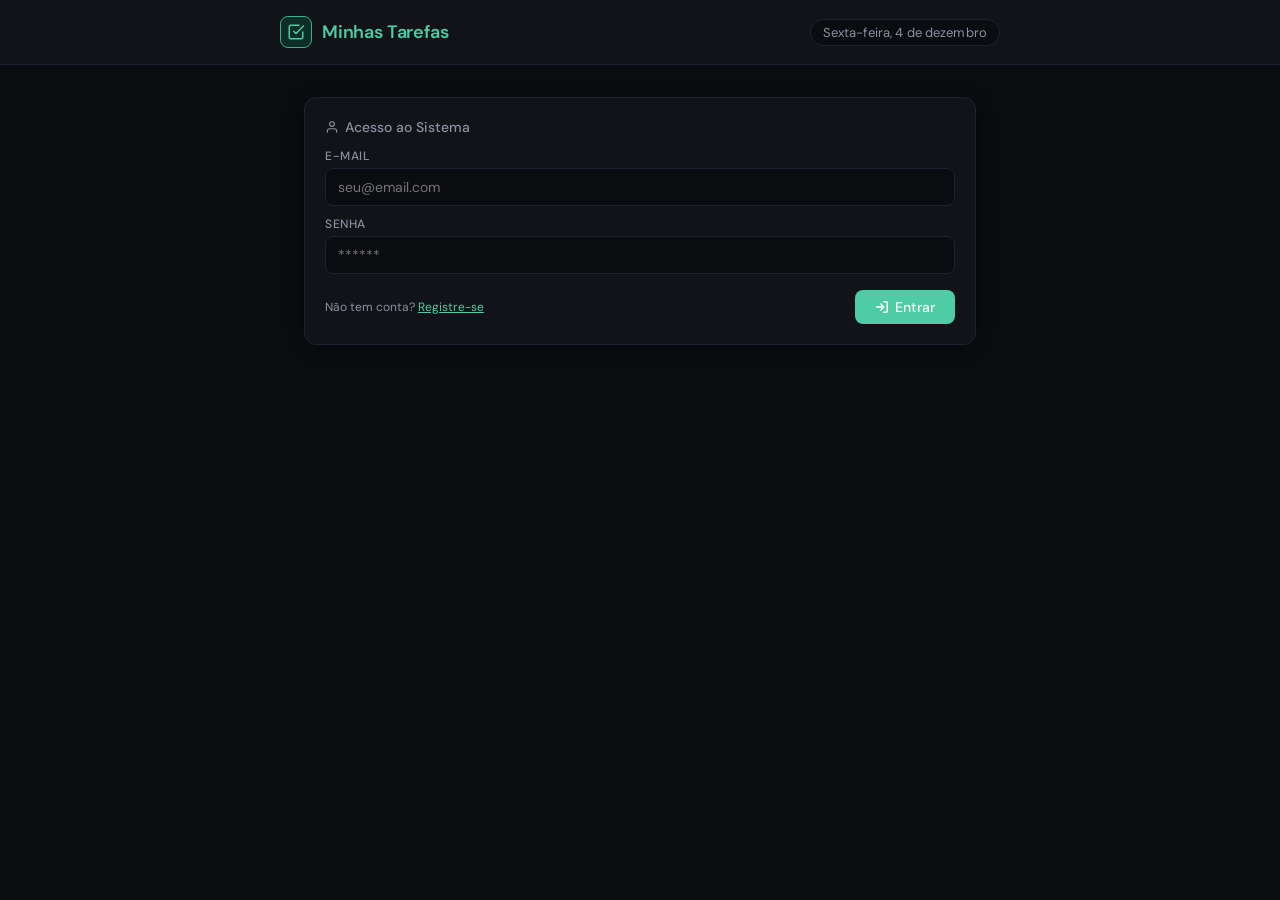
<file: src/main/resources/static/index.html>
<!DOCTYPE html>
<html lang="pt-BR">

<head>
  <meta charset="UTF-8" />
  <meta name="viewport" content="width=device-width, initial-scale=1.0" />
  <title>Minhas Tarefas</title>
  <link
    href="https://fonts.googleapis.com/css2?family=DM+Sans:wght@300;400;500;600&family=DM+Mono:wght@400;500&display=swap"
    rel="stylesheet" />
  <link rel="stylesheet" href="css/styles.css" />
</head>

<body>

  <header>
    <div class="header-inner">
      <div class="logo">
        <div class="logo-icon">
          <svg width="18" height="18" viewBox="0 0 24 24" fill="none" stroke="var(--accent)" stroke-width="2"
            stroke-linecap="round" stroke-linejoin="round">
            <path d="M9 11l3 3L22 4M21 12v7a2 2 0 01-2 2H5a2 2 0 01-2-2V5a2 2 0 012-2h11" />
          </svg>
        </div>
        Minhas Tarefas
      </div>
      <div class="header-right" style="display: flex; gap: 8px; align-items: center;">
        <span class="date-badge" id="header-date"></span>
      </div>
    </div>
  </header>

  <main>

    <section id="auth-section" class="add-form">
      <h3>
        <svg width="14" height="14" viewBox="0 0 24 24" fill="none" stroke="currentColor" stroke-width="2"
          stroke-linecap="round" stroke-linejoin="round">
          <path d="M20 21v-2a4 4 0 0 0-4-4H8a4 4 0 0 0-4 4v2"></path>
          <circle cx="12" cy="7" r="4"></circle>
        </svg>
        Acesso ao Sistema
      </h3>
      <div class="form-row">
        <div class="field">
          <label>E-mail</label>
          <input type="email" id="auth-email" placeholder="seu@email.com" />
        </div>
      </div>
      <div class="form-row">
        <div class="field">
          <label>Senha</label>
          <input type="password" id="auth-password" placeholder="******" />
        </div>
      </div>
      <div class="form-actions" style="justify-content: space-between; align-items: center; margin-top: 16px;">
        <span style="font-size: 12px; color: var(--text-muted);">Não tem conta? <a href="#" id="toggle-auth-mode"
            onclick="app.toggleAuthMode()" style="color: var(--accent);">Registre-se</a></span>
        <div>
          <button class="btn btn-primary" id="btn-login" onclick="app.authenticate()">
            <svg width="14" height="14" viewBox="0 0 24 24" fill="none" stroke="currentColor" stroke-width="2.5"
              stroke-linecap="round" stroke-linejoin="round">
              <path d="M15 3h4a2 2 0 0 1 2 2v14a2 2 0 0 1-2 2h-4" />
              <polyline points="10 17 15 12 10 7" />
              <line x1="15" y1="12" x2="3" y2="12" />
            </svg>
            Entrar
          </button>
        </div>
      </div>
    </section>

    <section id="tasks-section" style="display: none;">
      <div class="day-header" style="display: flex; justify-content: space-between; align-items: flex-end;">
        <div>
          <div class="day-label" id="day-label"></div>
          <div class="day-title" id="day-title"></div>
          <div class="task-count" id="task-count"></div>
        </div>
        <button class="btn btn-ghost" onclick="app.logout()" style="padding: 6px 12px; font-size: 12px;">Sair</button>
      </div>

      <div id="dashboard-container" class="dashboard-section"></div>

      <div class="add-form">
        <h3>
          <svg width="14" height="14" viewBox="0 0 24 24" fill="none" stroke="currentColor" stroke-width="2"
            stroke-linecap="round" stroke-linejoin="round">
            <line x1="12" y1="5" x2="12" y2="19" />
            <line x1="5" y1="12" x2="19" y2="12" />
          </svg>
          Nova tarefa
        </h3>
        <div class="form-row">
          <div class="field">
            <label>Nome</label>
            <input type="text" id="f-name" placeholder="Título da tarefa..." />
          </div>
        </div>
        <div class="form-row">
          <div class="field">
            <label>Descrição</label>
            <textarea id="f-desc" rows="2" placeholder="Detalhes opcionais..."></textarea>
          </div>
        </div>
        <div class="form-row two">
          <div class="field">
            <label>Status</label>
            <select id="f-status">
              <option value="PENDING">Pendente</option>
              <option value="IN_PROGRESS">Em andamento</option>
              <option value="DONE">Concluída</option>
            </select>
          </div>
          <div class="field">
            <label>Data</label>
            <input type="date" id="f-date" />
          </div>
        </div>
        <div class="form-actions">
          <button class="btn btn-ghost" onclick="app.clearForm()">Limpar</button>
          <button class="btn btn-primary" id="save-btn" onclick="app.saveTask()">
            <svg width="14" height="14" viewBox="0 0 24 24" fill="none" stroke="currentColor" stroke-width="2.5"
              stroke-linecap="round" stroke-linejoin="round">
              <polyline points="20 6 9 17 4 12" />
            </svg>
            Salvar
          </button>
        </div>
      </div>

      <div class="filters-container">
        <div class="filters">
          <button class="filter-btn active" onclick="app.setFilter('ALL', this)">Todas</button>
          <button class="filter-btn" onclick="app.setFilter('PENDING', this)">Pendentes</button>
          <button class="filter-btn" onclick="app.setFilter('IN_PROGRESS', this)">Em andamento</button>
          <button class="filter-btn" onclick="app.setFilter('DONE', this)">Concluídas</button>
        </div>
        <div class="filters">
          <button class="filter-btn date-filter-btn active" onclick="app.setDateFilter('ALL', this)">Todo tempo</button>
          <button class="filter-btn date-filter-btn" onclick="app.setDateFilter('WEEK', this)">Esta Semana</button>
          <button class="filter-btn date-filter-btn" onclick="app.setDateFilter('MONTH', this)">Este Mês</button>
        </div>
      </div>

      <div id="tasks-container"></div>
    </section>

    <div id="admin-container"></div>
  </main>

  <div class="toast" id="toast"></div>

  <script type="module" src="js/App.js"></script>
</body>

</html>
</file>
<file: src/main/resources/static/css/styles.css>
*, *::before, *::after { box-sizing: border-box; margin: 0; padding: 0; }

:root {
  --bg: #0a0c10;
  --surface: #111318;
  --surface2: #0e1014;
  --accent: #4ecca3;
  --accent-light: #0d2e24;
  --accent-muted: #38b28a;
  --text: #e8eaf0;
  --text-muted: #8b90a0;
  --text-light: #555a6a;
  --border: #1e2230;
  --border-focus: #4ecca3;
  --danger: #f07070;
  --danger-light: #1e1014;
  --done-text: #444a5a;
  --radius: 12px;
  --shadow: 0 2px 16px rgba(0,0,0,0.4);
  --shadow-lg: 0 8px 40px rgba(0,0,0,0.6);
}

body {
  font-family: 'DM Sans', sans-serif;
  background: var(--bg);
  color: var(--text);
  min-height: 100vh;
  padding: 0;
}

header {
  background: var(--surface);
  border-bottom: 1px solid var(--border);
  padding: 0 2rem;
  position: sticky;
  top: 0;
  z-index: 100;
}

.header-inner {
  max-width: 720px;
  margin: 0 auto;
  height: 64px;
  display: flex;
  align-items: center;
  justify-content: space-between;
}

.logo {
  display: flex;
  align-items: center;
  gap: 10px;
  font-size: 18px;
  font-weight: 600;
  color: var(--accent);
  letter-spacing: -0.01em;
}

.logo-icon {
  width: 32px;
  height: 32px;
  background: var(--accent-light);
  border: 1px solid var(--accent-muted);
  border-radius: 8px;
  display: flex;
  align-items: center;
  justify-content: center;
}

.logo-icon svg { width: 18px; height: 18px; }

.date-badge {
  font-size: 13px;
  color: var(--text-muted);
  background: var(--bg);
  border: 1px solid var(--border);
  border-radius: 20px;
  padding: 4px 12px;
  font-weight: 400;
  letter-spacing: 0.01em;
}

main {
  max-width: 720px;
  margin: 0 auto;
  padding: 2rem 1.5rem 4rem;
}

.api-config {
  background: var(--surface);
  border: 1px solid var(--border);
  border-radius: var(--radius);
  padding: 1rem 1.25rem;
  margin-bottom: 1.5rem;
  display: flex;
  gap: 8px;
  align-items: center;
}

.api-config label {
  font-size: 13px;
  color: var(--text-muted);
  white-space: nowrap;
  font-weight: 500;
}

.api-config input {
  flex: 1;
  border: 1px solid var(--border);
  border-radius: 8px;
  padding: 6px 10px;
  font-family: 'DM Mono', monospace;
  font-size: 13px;
  background: var(--bg);
  color: var(--text);
  outline: none;
}

.api-config input:focus { border-color: var(--border-focus); }

.btn-connect {
  background: var(--accent);
  color: #fff;
  border: none;
  border-radius: 8px;
  padding: 6px 16px;
  font-family: 'DM Sans', sans-serif;
  font-size: 13px;
  font-weight: 500;
  cursor: pointer;
  white-space: nowrap;
  transition: background 0.15s;
}

.btn-connect:hover { background: #1e4d38; }

.day-header {
  margin-bottom: 1.5rem;
}

.day-label {
  font-size: 13px;
  font-weight: 500;
  color: var(--accent);
  text-transform: uppercase;
  letter-spacing: 0.08em;
  margin-bottom: 4px;
}

.day-title {
  font-size: 26px;
  font-weight: 600;
  color: var(--text);
  line-height: 1.2;
}

.task-count {
  margin-top: 6px;
  font-size: 14px;
  color: var(--text-muted);
}

.add-form {
  background: var(--surface);
  border: 1px solid var(--border);
  border-radius: var(--radius);
  padding: 1.25rem;
  margin-bottom: 1.5rem;
  box-shadow: var(--shadow);
}

.add-form h3 {
  font-size: 14px;
  font-weight: 500;
  color: var(--text-muted);
  margin-bottom: 12px;
  display: flex;
  align-items: center;
  gap: 6px;
}

.form-row {
  display: grid;
  gap: 10px;
  margin-bottom: 10px;
}

.form-row.two { grid-template-columns: 1fr 1fr; }

.field label {
  display: block;
  font-size: 12px;
  font-weight: 500;
  color: var(--text-muted);
  margin-bottom: 4px;
  text-transform: uppercase;
  letter-spacing: 0.05em;
}

.field input,
.field textarea,
.field select {
  width: 100%;
  border: 1px solid var(--border);
  border-radius: 8px;
  padding: 9px 12px;
  font-family: 'DM Sans', sans-serif;
  font-size: 14px;
  color: var(--text);
  background: var(--bg);
  outline: none;
  transition: border-color 0.15s;
  resize: none;
}

.field input:focus,
.field textarea:focus,
.field select:focus { border-color: var(--border-focus); background: var(--surface); }

.form-actions {
  display: flex;
  justify-content: flex-end;
  gap: 8px;
  margin-top: 12px;
}

.btn {
  font-family: 'DM Sans', sans-serif;
  font-size: 14px;
  font-weight: 500;
  border-radius: 8px;
  padding: 8px 20px;
  border: none;
  cursor: pointer;
  transition: all 0.15s;
  display: inline-flex;
  align-items: center;
  gap: 6px;
}

.btn-primary {
  background: var(--accent);
  color: #fff;
}
.btn-primary:hover { background: #1e4d38; }
.btn-primary:disabled { background: #aaa; cursor: not-allowed; }

.btn-ghost {
  background: transparent;
  color: var(--text-muted);
  border: 1px solid var(--border);
}
.btn-ghost:hover { background: var(--bg); }

.tasks-list { display: flex; flex-direction: column; gap: 10px; }

.task-card {
  background: var(--surface);
  border: 1px solid var(--border);
  border-radius: var(--radius);
  padding: 1rem 1.25rem;
  display: flex;
  gap: 12px;
  align-items: flex-start;
  box-shadow: var(--shadow);
  transition: box-shadow 0.2s, border-color 0.2s, opacity 0.3s;
  position: relative;
  overflow: hidden;
}

.task-card:hover { box-shadow: var(--shadow-lg); border-color: #d5d0c8; }

.task-card.done {
  background: var(--surface2);
  box-shadow: none;
}

.task-card.done::before {
  content: '';
  position: absolute;
  left: 0;
  top: 0;
  bottom: 0;
  width: 3px;
  background: var(--accent-muted);
}

.check-wrap {
  padding-top: 2px;
  flex-shrink: 0;
}

.check-btn {
  width: 22px;
  height: 22px;
  border-radius: 50%;
  border: 2px solid var(--border);
  background: transparent;
  cursor: pointer;
  display: flex;
  align-items: center;
  justify-content: center;
  transition: all 0.2s;
  flex-shrink: 0;
}

.check-btn:hover {
  border-color: var(--accent-muted);
  background: var(--accent-light);
}

.check-btn.checked {
  background: var(--accent);
  border-color: var(--accent);
}

.check-btn.checked svg { opacity: 1; }

.check-btn svg {
  width: 11px;
  height: 11px;
  stroke: #fff;
  stroke-width: 2.5;
  stroke-linecap: round;
  stroke-linejoin: round;
  fill: none;
  opacity: 0;
  transition: opacity 0.15s;
}

.task-body { flex: 1; min-width: 0; }

.task-name {
  font-size: 15px;
  font-weight: 500;
  color: var(--text);
  line-height: 1.4;
  transition: color 0.2s;
}

.task-card.done .task-name {
  color: var(--done-text);
  text-decoration: line-through;
  text-decoration-color: #ccc;
}

.task-desc {
  font-size: 13px;
  color: var(--text-muted);
  margin-top: 3px;
  line-height: 1.5;
}

.task-card.done .task-desc { color: var(--text-light); }

.task-meta {
  display: flex;
  align-items: center;
  gap: 10px;
  margin-top: 8px;
  flex-wrap: wrap;
}

.task-date {
  font-size: 12px;
  color: var(--text-light);
  display: flex;
  align-items: center;
  gap: 4px;
}

.task-date svg {
  width: 12px;
  height: 12px;
  stroke: currentColor;
  stroke-width: 2;
  fill: none;
}

.status-pill {
  font-size: 11px;
  font-weight: 600;
  letter-spacing: 0.04em;
  border-radius: 20px;
  padding: 2px 10px;
  text-transform: uppercase;
}

.status-PENDING { background: #2a2010; color: #c9920a; }
.status-IN_PROGRESS { background: #0e1a2e; color: #5b9bd5; }
.status-DONE { background: var(--accent-light); color: var(--accent); }

.task-actions {
  display: flex;
  gap: 4px;
  flex-shrink: 0;
  padding-top: 2px;
}

.icon-btn {
  width: 30px;
  height: 30px;
  border: none;
  background: transparent;
  border-radius: 6px;
  cursor: pointer;
  display: flex;
  align-items: center;
  justify-content: center;
  color: var(--text-light);
  transition: all 0.15s;
}

.icon-btn:hover { background: var(--bg); color: var(--text-muted); }
.icon-btn.del:hover { background: var(--danger-light); color: var(--danger); }

.icon-btn svg {
  width: 15px;
  height: 15px;
  stroke: currentColor;
  stroke-width: 1.8;
  fill: none;
  stroke-linecap: round;
  stroke-linejoin: round;
}

.empty-state {
  text-align: center;
  padding: 3rem 1rem;
  color: var(--text-light);
}

.empty-state .icon {
  font-size: 40px;
  margin-bottom: 12px;
  opacity: 0.4;
}

.empty-state p { font-size: 15px; }

.toast {
  position: fixed;
  bottom: 24px;
  right: 24px;
  background: var(--text);
  color: #fff;
  padding: 10px 18px;
  border-radius: 10px;
  font-size: 14px;
  box-shadow: var(--shadow-lg);
  opacity: 0;
  transform: translateY(8px);
  transition: all 0.25s;
  z-index: 999;
  pointer-events: none;
}

.toast.show { opacity: 1; transform: translateY(0); }
.toast.success { background: var(--accent); }
.toast.error { background: var(--danger); }

.loading {
  display: flex;
  align-items: center;
  justify-content: center;
  padding: 2rem;
  color: var(--text-muted);
  font-size: 14px;
  gap: 8px;
}

.spinner {
  width: 18px;
  height: 18px;
  border: 2px solid var(--border);
  border-top-color: var(--accent);
  border-radius: 50%;
  animation: spin 0.7s linear infinite;
}

@keyframes spin { to { transform: rotate(360deg); } }

.filters {
  display: flex;
  gap: 6px;
  margin-bottom: 1rem;
  flex-wrap: wrap;
}

.filter-btn {
  font-family: 'DM Sans', sans-serif;
  font-size: 13px;
  font-weight: 500;
  border: 1px solid var(--border);
  background: var(--surface);
  color: var(--text-muted);
  border-radius: 20px;
  padding: 4px 14px;
  cursor: pointer;
  transition: all 0.15s;
}

.filter-btn:hover { border-color: var(--accent-muted); color: var(--accent); }
.filter-btn.active { background: var(--accent); color: #fff; border-color: var(--accent); }

.filters-container {
  display: flex;
  flex-direction: column;
  gap: 8px;
  margin-bottom: 1.5rem;
}

.dashboard-section {
  margin-bottom: 1.5rem;
}

.dashboard-grid {
  display: grid;
  grid-template-columns: repeat(4, 1fr);
  gap: 12px;
  margin-bottom: 12px;
}

.dash-card {
  background: var(--surface);
  border: 1px solid var(--border);
  border-radius: var(--radius);
  padding: 12px;
  text-align: center;
  box-shadow: var(--shadow);
}

.dash-val {
  font-size: 20px;
  font-weight: 600;
  color: var(--text);
}

.dash-label {
  font-size: 11px;
  color: var(--text-muted);
  text-transform: uppercase;
  letter-spacing: 0.05em;
  margin-top: 2px;
}

.progress-wrap {
  background: var(--border);
  height: 24px;
  border-radius: 12px;
  position: relative;
  overflow: hidden;
}

.progress-bar {
  background: var(--accent);
  height: 100%;
  transition: width 0.5s ease;
}

.progress-text {
  position: absolute;
  top: 50%;
  left: 50%;
  transform: translate(-50%, -50%);
  font-size: 11px;
  font-weight: 600;
  color: #fff;
  text-shadow: 0 1px 2px rgba(0,0,0,0.5);
}

.admin-table {
  width: 100%;
  border-collapse: collapse;
  margin-top: 8px;
}

.admin-table th {
  text-align: left;
  font-size: 11px;
  color: var(--text-muted);
  text-transform: uppercase;
  padding: 8px;
  border-bottom: 1px solid var(--border);
}

.admin-table td {
  padding: 10px 8px;
  font-size: 13px;
  border-bottom: 1px solid var(--border);
}

@media (max-width: 600px) {
  main { padding: 1.5rem 1rem 4rem; }
  .form-row.two { grid-template-columns: 1fr; }
  .api-config { flex-wrap: wrap; }
  .dashboard-grid { grid-template-columns: 1fr 1fr; }
}
</file>
